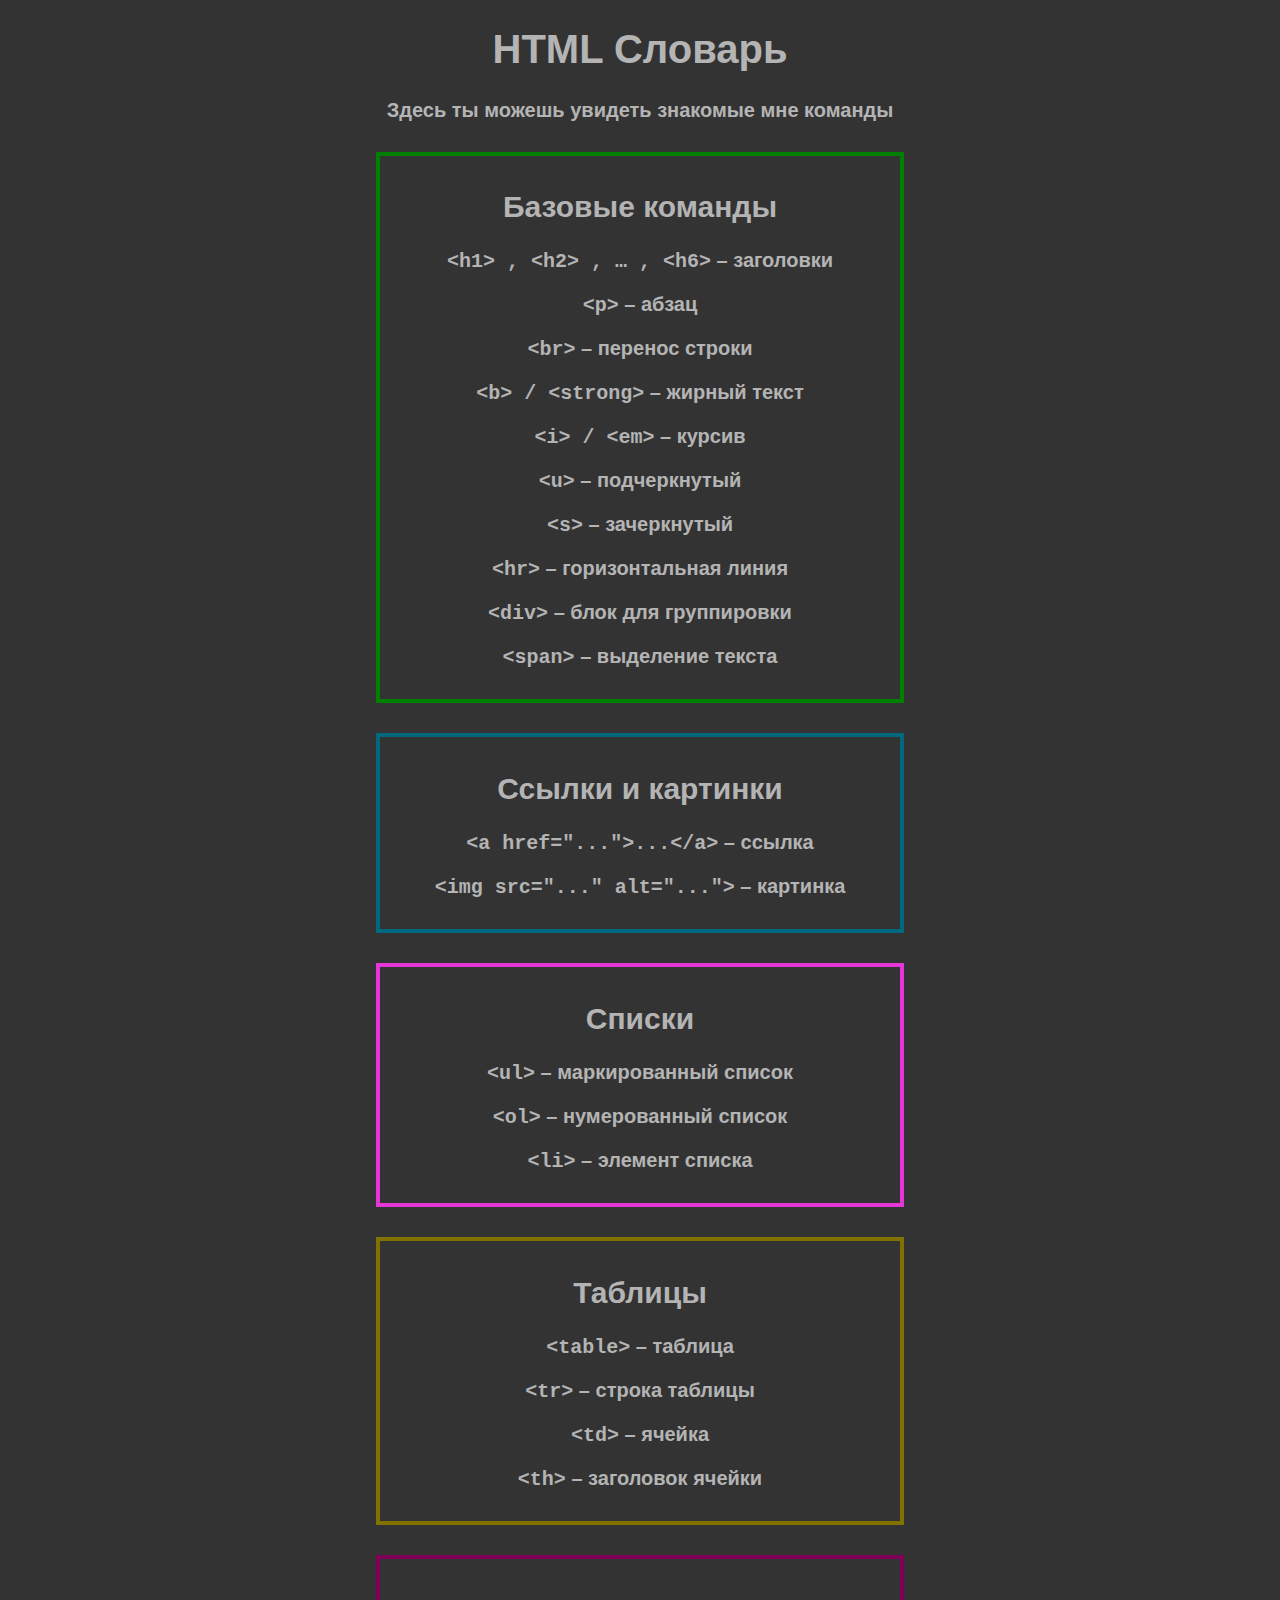
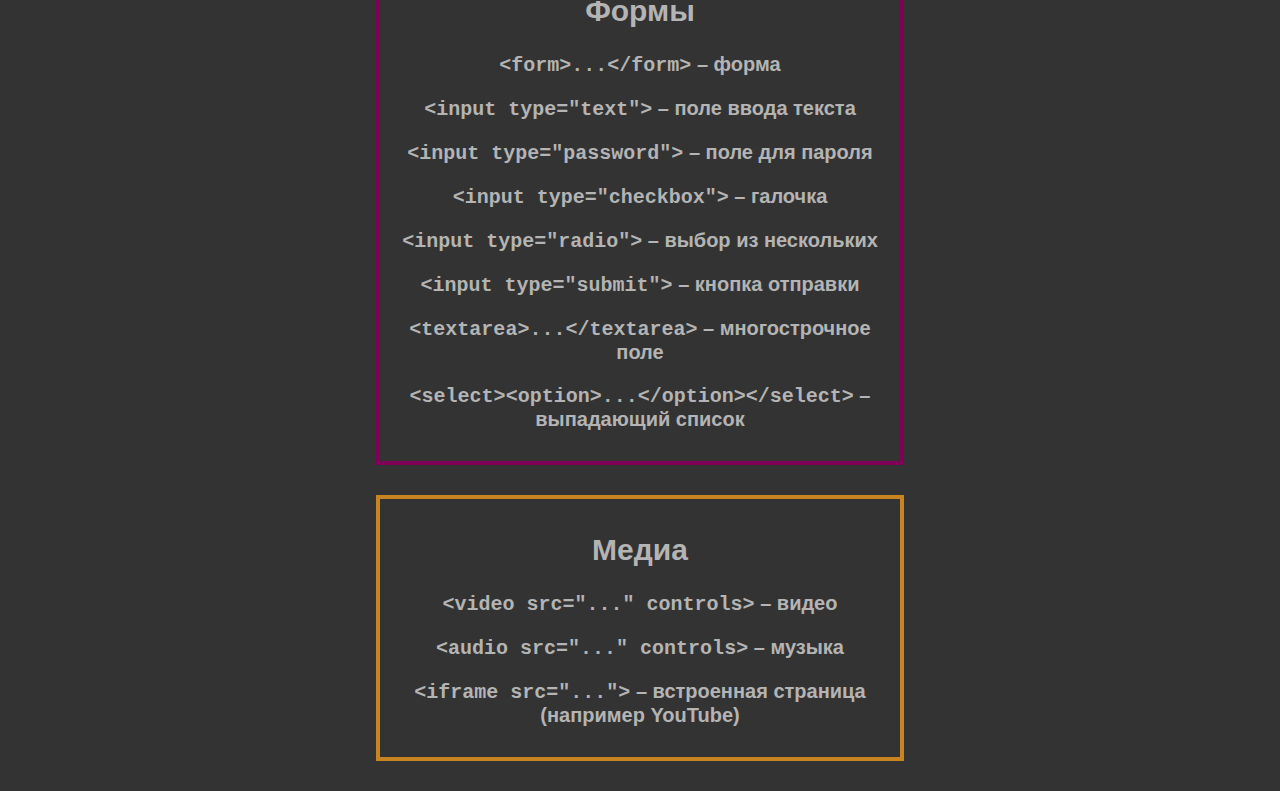
<file: html.html>
<!DOCTYPE html>
<html lang="ru">
<head>
    <meta charset="UTF-8">
    <meta name="viewport" content="width=device-width, initial-scale=1.0">
    <title>HTML словарь</title>
    <link rel="stylesheet" href="c2.css">
</head>
<body>
    <h1>HTML Словарь</h1>
    <p class="baza">Здесь ты можешь увидеть знакомые мне команды</p>

    <!-- Базовые команды -->
    <section class="block second">
        <h2>Базовые команды</h2>
        <p><code>&lt;h1&gt; , &lt;h2&gt; , … , &lt;h6&gt;</code> – заголовки</p>
        <p><code>&lt;p&gt;</code> – абзац</p>
        <p><code>&lt;br&gt;</code> – перенос строки</p>
        <p><code>&lt;b&gt; / &lt;strong&gt;</code> – жирный текст</p>
        <p><code>&lt;i&gt; / &lt;em&gt;</code> – курсив</p>
        <p><code>&lt;u&gt;</code> – подчеркнутый</p>
        <p><code>&lt;s&gt;</code> – зачеркнутый</p>
        <p><code>&lt;hr&gt;</code> – горизонтальная линия</p>
        <p><code>&lt;div&gt;</code> – блок для группировки</p>
        <p><code>&lt;span&gt;</code> – выделение текста</p>
    </section>

    <!-- Ссылки и картинки -->
    <section class="block third">
        <h2>Ссылки и картинки</h2>
        <p><code>&lt;a href="..."&gt;...&lt;/a&gt;</code> – ссылка</p>
        <p><code>&lt;img src="..." alt="..."&gt;</code> – картинка</p>
    </section>

    <!-- Списки -->
    <section class="block four">
        <h2>Списки</h2>
        <p><code>&lt;ul&gt;</code> – маркированный список</p>
        <p><code>&lt;ol&gt;</code> – нумерованный список</p>
        <p><code>&lt;li&gt;</code> – элемент списка</p>
    </section>

    <!-- Таблицы -->
    <section class="block fifth">
        <h2>Таблицы</h2>
        <p><code>&lt;table&gt;</code> – таблица</p>
        <p><code>&lt;tr&gt;</code> – строка таблицы</p>
        <p><code>&lt;td&gt;</code> – ячейка</p>
        <p><code>&lt;th&gt;</code> – заголовок ячейки</p>
    </section>

    <!-- Формы -->
    <section class="block six">
        <h2>Формы</h2>
        <p><code>&lt;form&gt;...&lt;/form&gt;</code> – форма</p>
        <p><code>&lt;input type="text"&gt;</code> – поле ввода текста</p>
        <p><code>&lt;input type="password"&gt;</code> – поле для пароля</p>
        <p><code>&lt;input type="checkbox"&gt;</code> – галочка</p>
        <p><code>&lt;input type="radio"&gt;</code> – выбор из нескольких</p>
        <p><code>&lt;input type="submit"&gt;</code> – кнопка отправки</p>
        <p><code>&lt;textarea&gt;...&lt;/textarea&gt;</code> – многострочное поле</p>
        <p><code>&lt;select&gt;&lt;option&gt;...&lt;/option&gt;&lt;/select&gt;</code> – выпадающий список</p>
    </section>

    <!-- Медиа -->
    <section class="block seven">
        <h2>Медиа</h2>
        <p><code>&lt;video src="..." controls&gt;</code> – видео</p>
        <p><code>&lt;audio src="..." controls&gt;</code> – музыка</p>
        <p><code>&lt;iframe src="..."&gt;</code> – встроенная страница (например YouTube)</p>
    </section>
</body>
</html>
</file>
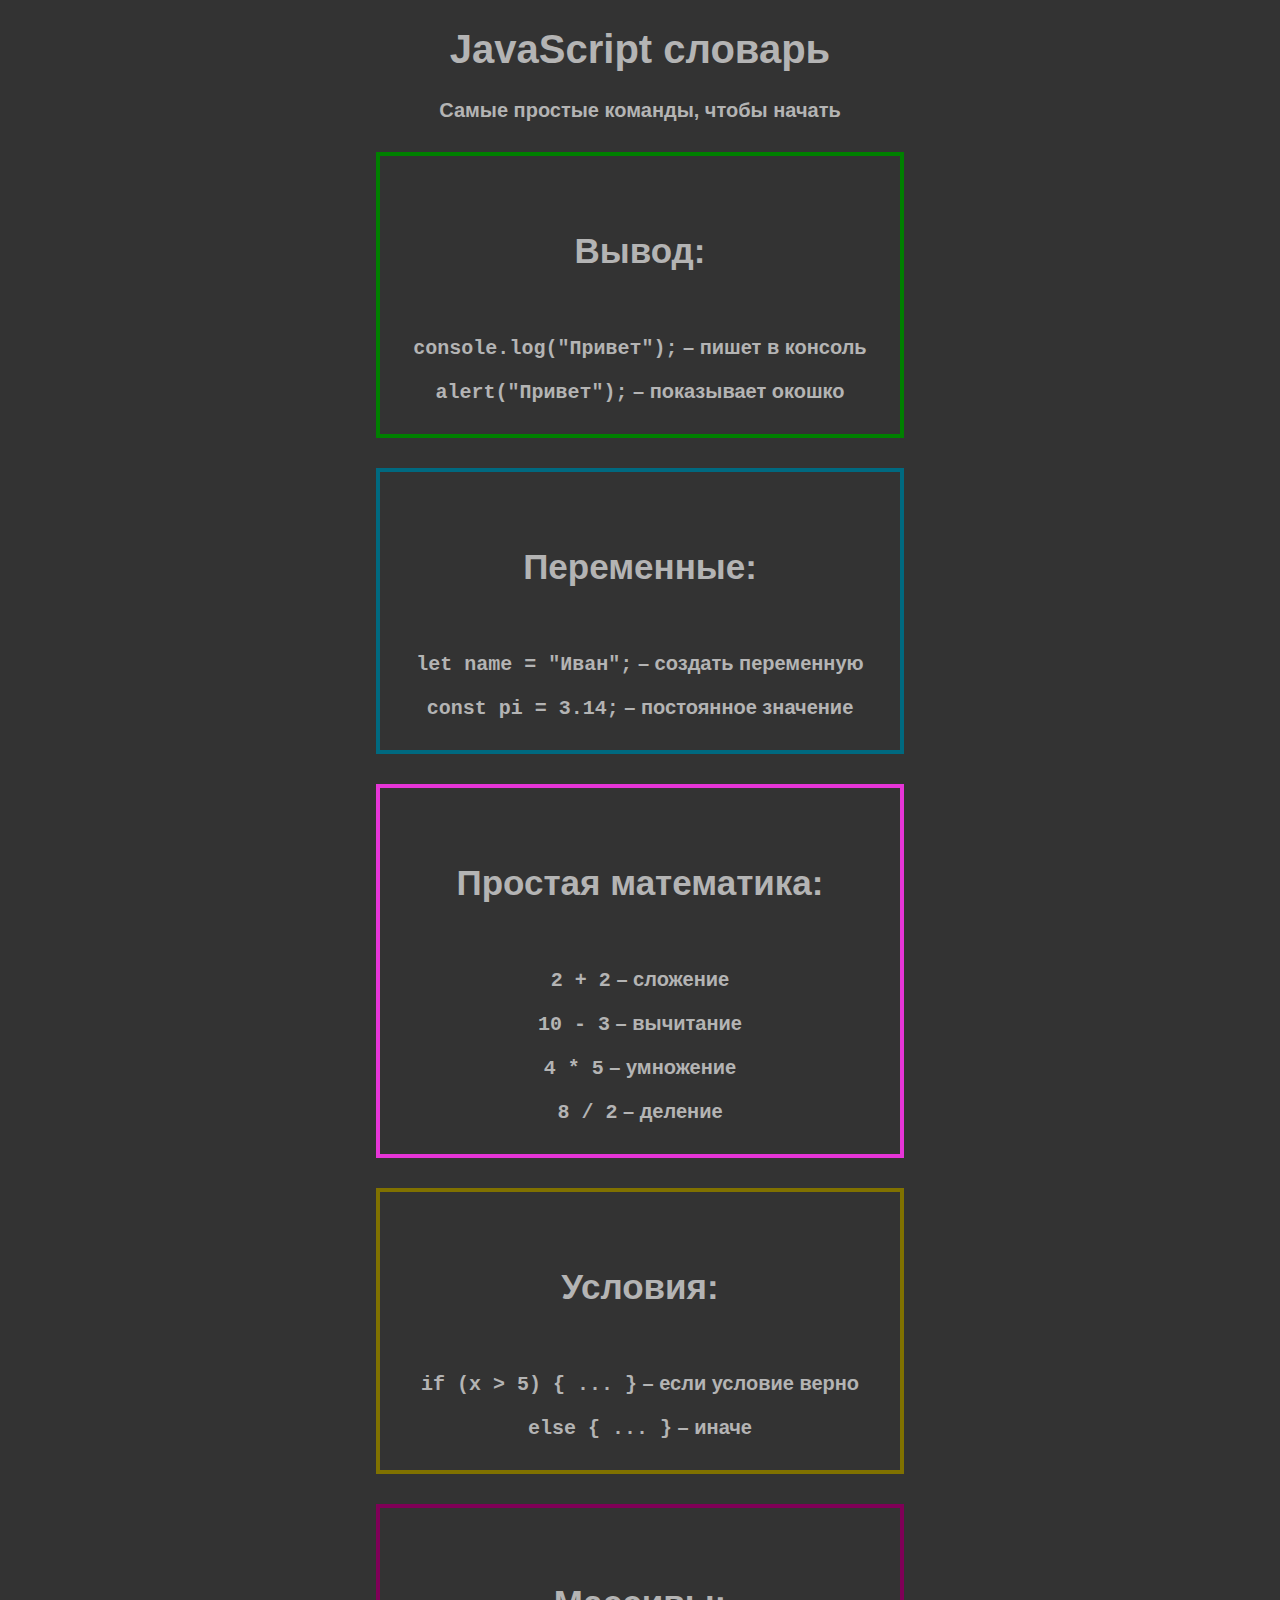
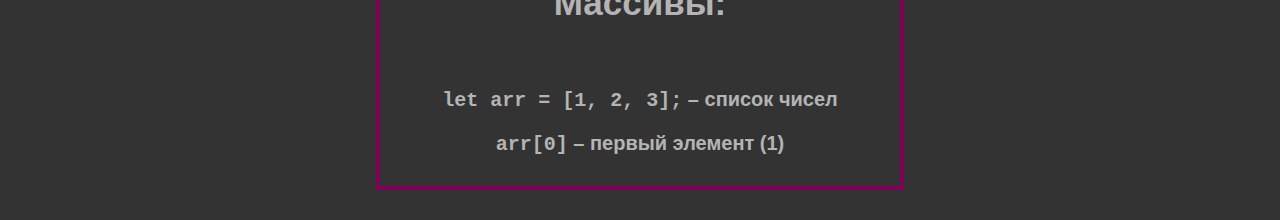
<file: js.html>
<!DOCTYPE html>
<html lang="ru">
<head>
    <meta charset="UTF-8">
    <meta name="viewport" content="width=device-width, initial-scale=1.0">
    <title>JS словарь</title>
    <link rel="stylesheet" href="c2.css">
</head>
<body>
    <h1>JavaScript словарь</h1>
    <p class="baza">Самые простые команды, чтобы начать</p>

    <div class="second">
        <p class="first">Вывод:</p>
        <p><code>console.log("Привет");</code> – пишет в консоль</p>
        <p><code>alert("Привет");</code> – показывает окошко</p>
    </div>

    <div class="third">
        <p class="first">Переменные:</p>
        <p><code>let name = "Иван";</code> – создать переменную</p>
        <p><code>const pi = 3.14;</code> – постоянное значение</p>
    </div>

    <div class="four">
        <p class="first">Простая математика:</p>
        <p><code>2 + 2</code> – сложение</p>
        <p><code>10 - 3</code> – вычитание</p>
        <p><code>4 * 5</code> – умножение</p>
        <p><code>8 / 2</code> – деление</p>
    </div>

    <div class="fifth">
        <p class="first">Условия:</p>
        <p><code>if (x > 5) { ... }</code> – если условие верно</p>
        <p><code>else { ... }</code> – иначе</p>
    </div>

    <div class="six">
        <p class="first">Массивы:</p>
        <p><code>let arr = [1, 2, 3];</code> – список чисел</p>
        <p><code>arr[0]</code> – первый элемент (1)</p>
    </div>
</body>
</html>
</file>
<file: c2.css>
body {
    font-family: Arial, Helvetica, sans-serif;
    font-weight: bold;
    background-color: rgb(51, 51, 51);
    color: rgb(180, 180, 180);
    text-align: center;
    
    
}

h1 {
    text-align: center;
    font-size: 40px;

}

.baza {
    text-align: center;
    font-size: 20px;
    
}


.first {
    padding: 30px;
    font-size: 35px;
    
    
   
}

.second {
    padding: 10px;
    border: 4px green solid;
    width: 500px;
    margin: 0 auto;
    font-size: 20px;
    

}

.third {

    padding: 10px;
    border: 4px rgb(0, 105, 128) solid;
    width: 500px;
    margin: 0 auto;
    font-size: 20px;
}

.four {
    padding: 10px;
    border: 4px rgb(231, 53, 216) solid;
    width: 500px;
    margin: 0 auto;
    font-size: 20px;
}

.fifth {
     padding: 10px;
    border: 4px rgb(128, 113, 0) solid;
    width: 500px;
    margin: 0 auto;
    font-size: 20px;
}

.six {
    padding: 10px;
    border: 4px rgb(128, 0, 87) solid;
    width: 500px;
    margin: 0 auto;
    font-size: 20px;
}

.seven {
    margin-bottom: 200px;
     padding: 10px;
    border: 4px rgb(200, 132, 35) solid;
    width: 500px;
    margin: 0 auto;
    font-size: 20px;
}

.second, .third, .four, .fifth, .six, .seven {
    margin: 30px auto; /* 20px сверху и снизу, auto по бокам для центрирования */
}
</file>
